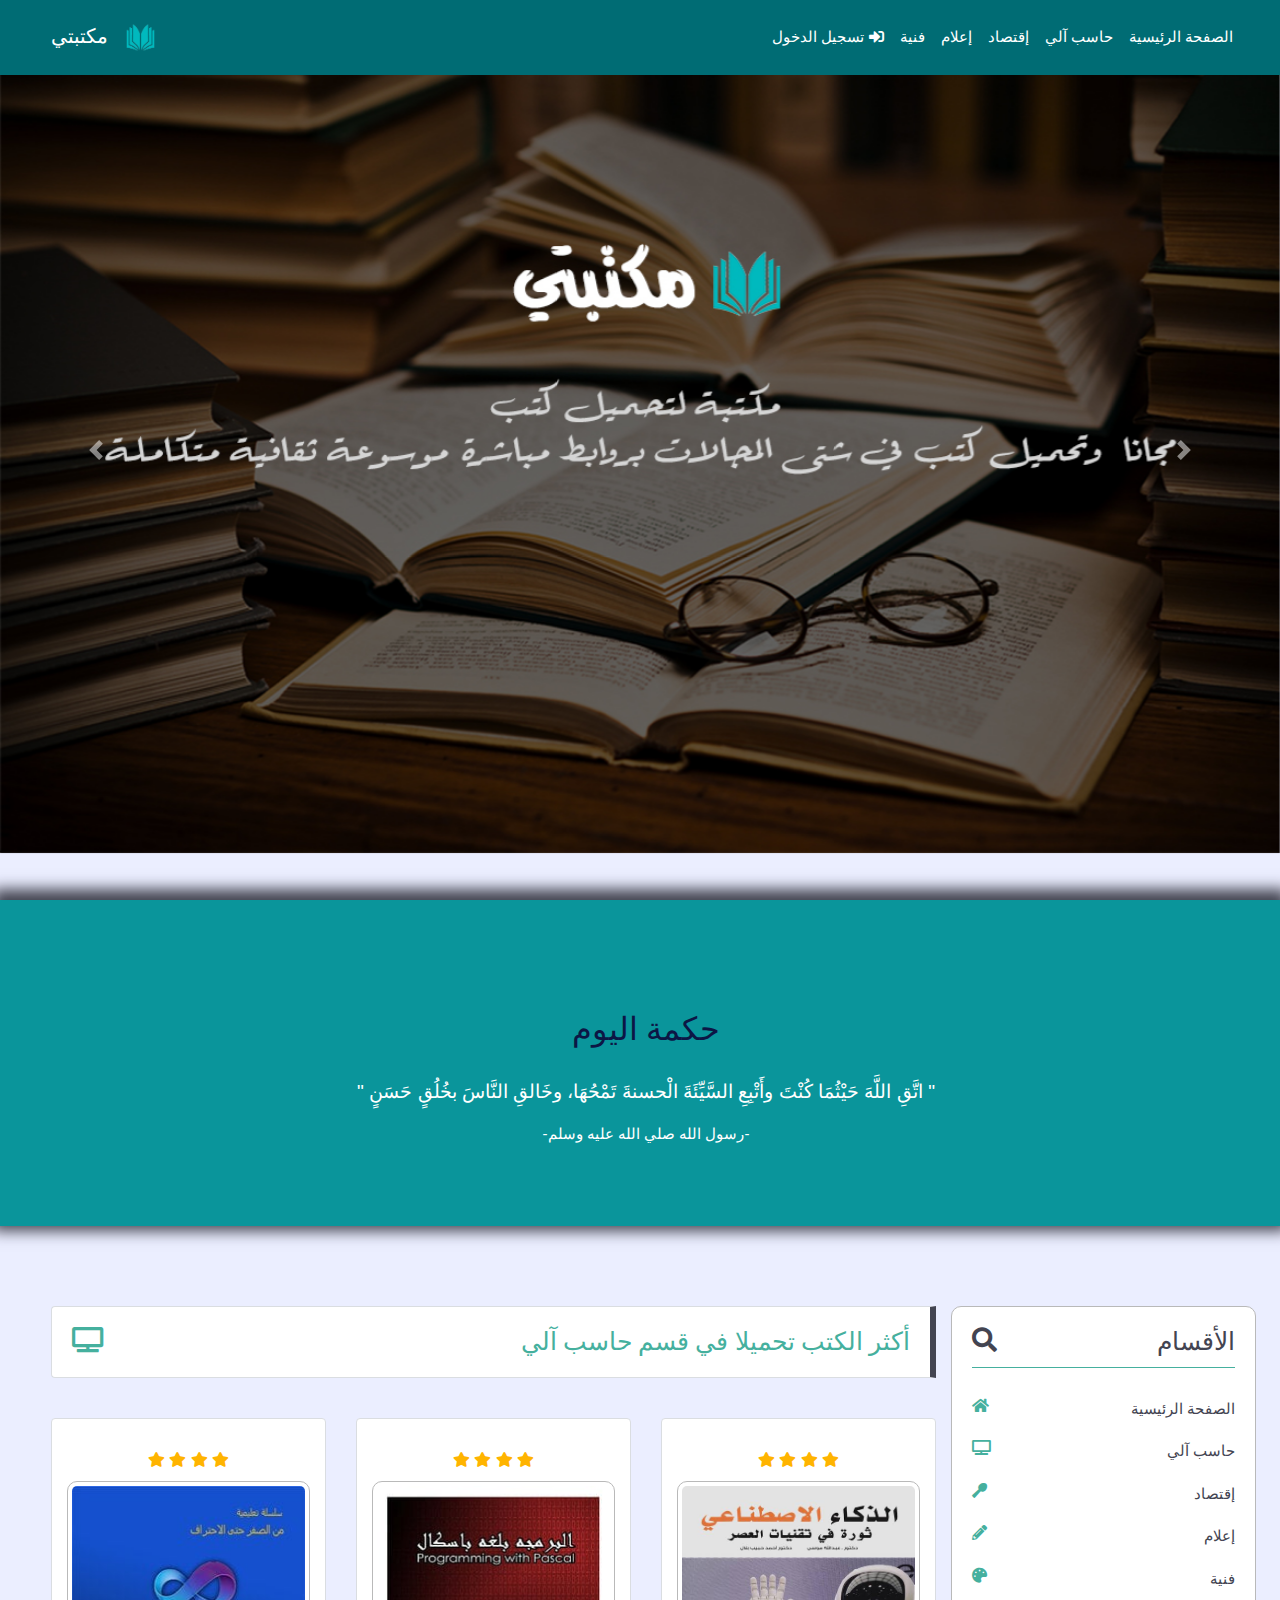
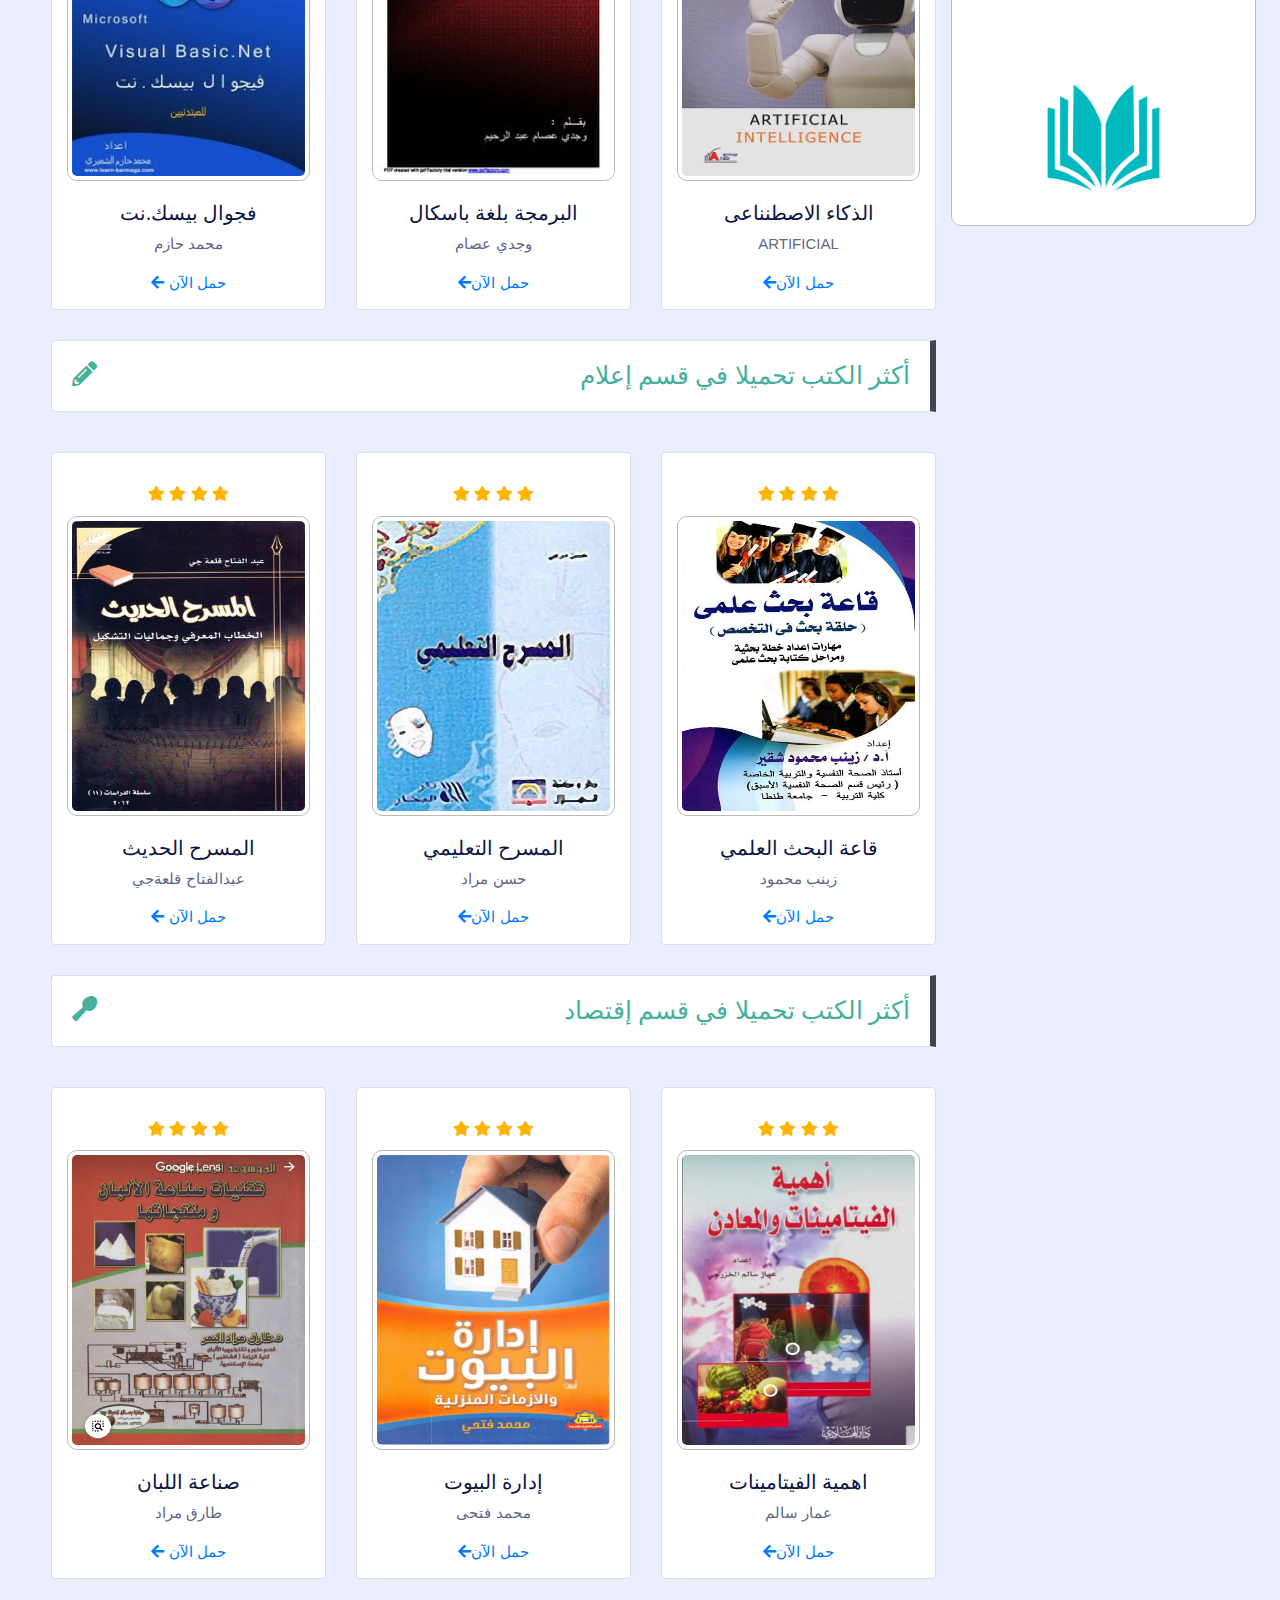
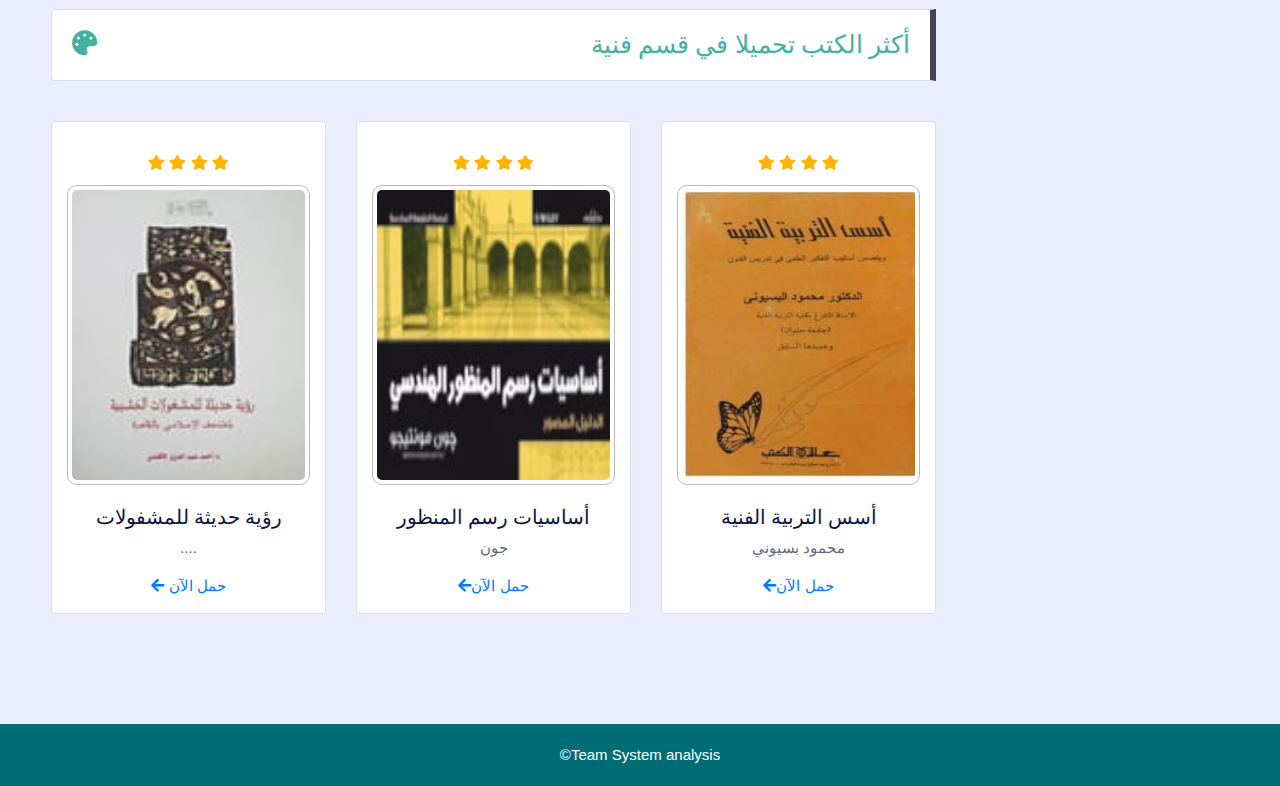
<file: index.html>
<!DOCTYPE html>
<html lang="ar">
    <head>
        <meta charset="utf-8">

        <meta http-equiv="X-UA-Compatible" content="IE=edge">

        <meta name="viewport" content="width=device-width, initial-scale=1">

        <title>الصفحة الرئيسية</title>

            <!-- Google font -->

            <link  rel="stylesheet" href="https://fonts.googleapis.com/css?family=Cairo|Oswald&display=swap">
            <link  rel="stylesheet" href="https://fonts.googleapis.com/css?family=Reem+Kufi&display=swap">

            <!-- Bootstrap -->
            <link type="text/css" rel="stylesheet" href="css/bootstrap.min.css"/>
            
            <!-- normalize -->
            <link type="text/css" rel="stylesheet" href="css/normalize.css"/>

            <!-- Font Awesome Icon -->
            <link rel="stylesheet" href="css/all.min.css">
            <link rel="stylesheet" href="https://cdnjs.cloudflare.com/ajax/libs/font-awesome/5.15.4/css/all.min.css">

            <!--  page Icon -->
            <link rel="icon" href="img/Home/logo.png">

            <!-- Custom stlylesheet -->
            <link rel="stylesheet" href="css/stylePage.css"/>
    </head>
    <body>

        <!--Start Navbar-->

        <nav class="navbar navbar-expand-lg navbar-light">
            <div class="container">
                <div class="collapse navbar-collapse " id="navbarSupportedContent">
                    <ul class="navbar-nav">
                        <li class="nav-item">
                        <a class="nav-link" href="index.html">الصفحة الرئيسية <span class="sr-only">(current)</span></a>
                        </li>
                        <li class="nav-item">
                        <a class="nav-link" href="حاسب الي.html">حاسب آلي</a>
                        </li>
                        <li class="nav-item">
                            <a class="nav-link" href="اقتصاد.html">إقتصاد</a>
                        </li>
                        <li class="nav-item">
                            <a class="nav-link" href="اعلام.html">إعلام</a>
                        </li>
                        <li class="nav-item">
                            <a class="nav-link" href="فنية.html">فنية</a>
                        </li>
                        <li class="nav-item">
                            <a class="nav-link" href="login.html">
                                <i class="fas fa-sign-in-alt"></i> تسجيل الدخول
                            </a>
                    </ul>
                </div>
                <a class="navbar-brand" href="index.html">
                    <img src="img/Home/logo.png" width="65px" height="65px" class="d-inline-block " alt="">مكتبتي
                </a>     
            </div>
        </nav>

        <!--End Navbar-->
        
        <!--Start header-->
        <div id="carouselExampleInterval" class="carousel slide" data-ride="carousel">
            <div class="carousel-inner">
              <div class="carousel-item active" data-interval="10000">
                <img src="img/Home/header-1.jpg" class="d-block w-100" alt="...">
              </div>
              <div class="carousel-item" data-interval="2000">
                <img src="img/Home/header-2.jpg" class="d-block w-100" alt="...">
              </div>
              <div class="carousel-item">
                <img src="img/Home/header-3.jpg" class="d-block w-100" alt="...">
              </div>
            </div>
            <a class="carousel-control-prev" href="#carouselExampleInterval" role="button" data-slide="prev">
              <span class="carousel-control-prev-icon" aria-hidden="true"></span>
              <span class="sr-only">Previous</span>
            </a>
            <a class="carousel-control-next" href="#carouselExampleInterval" role="button" data-slide="next">
              <span class="carousel-control-next-icon" aria-hidden="true"></span>
              <span class="sr-only">Next</span>
            </a>
          </div>


        <!--End header-->

        <!--Start section-one-->

        <section class="section-one text-center">
            <div class="container">
                <div class="content-me">
                    <h2>حكمة اليوم</h2>
                    <p>" اتَّقِ اللَّهَ حَيْثُمَا كُنْتَ وأَتْبِعِ السَّيِّئَةَ الْحسنةَ تَمْحُهَا، وخَالقِ النَّاسَ بخُلُقٍ حَسَنٍ "</p>
                    <span>-رسول الله صلي الله عليه وسلم-</span>
                </div>
            </div>
        </section>

        <!--End section-one-->

        <!--Start main side-->

        <section class="main-side">
            <div class="container">
                <div class="row">
                    
                    <!--Start Aside-->

                    <aside class="col-lg-3 text-right">
                        <h2>الأقسام<i class="fas fa-search"></i></h2>
                        <ul>
                            <li><a href="index.html">الصفحة الرئيسية<i class="fas fa-home"></i></a></li>
                            <li><a href="حاسب الي.html"> حاسب آلي <i class="fas fa-tv"></i></a></li>
                            <li><a href="اقتصاد.html"> إقتصاد <i class="fas fa-utensil-spoon"></i></a></li>
                            <li><a href="اعلام.html"> إعلام <i class="fas fa-pencil-alt"></i></a></li>
                            <li><a href="فنية.html"> فنية <i class="fas fa-palette"></i></a></li>
                        </ul>
                        <div>
                            <img src="img/Home/logo.png" class="d-block w-100" alt="">
                        </div>
                    </aside>

                    <!--End Aside-->

                    <!--Start content-my-side-->

                    <div class="col-lg-9  content-my-side text-right ">
                        <div class="computer">
                            <h2>أكثر الكتب تحميلا في قسم حاسب آلي<i class="fas fa-tv"></i> </h2>
                            <div class="row">
                                <div class="col-lg-4 text-center">
                                    <div class="box">
                                        <div class="stars">
                                            <i class="fas fa-star"></i>
                                            <i class="fas fa-star"></i>
                                            <i class="fas fa-star"></i>
                                            <i class="fas fa-star"></i>
                                        </div>
                                        <div class="img">
                                            <img src="img/computer/1.jpg"  class="d-block w-100" alt="">
                                        </div>
                                        <h3>الذكاء الاصطنناعى </h3>
                                        <p>ARTIFICIAL</p>
                                        <a href="checkout form.html">حمل الآن<i class="fas fa-arrow-left"></i></a>
                                    </div>
                                </div>

                                <div class="col-lg-4 text-center">
                                    <div class="box">
                                        <div class="stars">
                                            <i class="fas fa-star"></i>
                                            <i class="fas fa-star"></i>
                                            <i class="fas fa-star"></i>
                                            <i class="fas fa-star"></i>
                                        </div>
                                        <div class="img">
                                            <img src="img/computer/2.jpg"  class="d-block w-100" alt="">
                                        </div>
                                        <h3>البرمجة بلغة باسكال</h3>
                                        <p>وجدي عصام</p>
                                        <a href="checkout form.html">حمل الآن<i class="fas fa-arrow-left"></i></a>
                                    </div>
                                </div>

                                <div class="col-lg-4 text-center">
                                    <div class="box">
                                        <div class="stars">
                                            <i class="fas fa-star"></i>
                                            <i class="fas fa-star"></i>
                                            <i class="fas fa-star"></i>
                                            <i class="fas fa-star"></i>
                                        </div>
                                        <div class="img">
                                            <img src="img/computer/3.jpg"  class="d-block w-100" alt="">
                                        </div>
                                        <h3>فجوال بيسك.نت</h3>
                                        <p>محمد حازم</p>
                                        <a href="checkout form.html">حمل الآن <i class="fas fa-arrow-left"></i></a>
                                    </div>
                                </div>
                            </div>
                        </div>

                        <div class="computer">
                            <h2>أكثر الكتب تحميلا في قسم إعلام<i class="fas fa-pencil-alt"></i> </h2>
                            <div class="row">
                                <div class="col-lg-4 text-center">
                                    <div class="box">
                                        <div class="stars">
                                            <i class="fas fa-star"></i>
                                            <i class="fas fa-star"></i>
                                            <i class="fas fa-star"></i>
                                            <i class="fas fa-star"></i>
                                        </div>
                                        <div class="img">
                                            <img src="img/Flags/1.jpg"  class="d-block w-100" alt="">
                                        </div>
                                        <h3> قاعة البحث العلمي </h3>
                                        <p>زينب محمود</p>
                                        <a href="checkout form.html">حمل الآن<i class="fas fa-arrow-left"></i></a>
                                    </div>
                                </div>

                                <div class="col-lg-4 text-center">
                                    <div class="box">
                                        <div class="stars">
                                            <i class="fas fa-star"></i>
                                            <i class="fas fa-star"></i>
                                            <i class="fas fa-star"></i>
                                            <i class="fas fa-star"></i>
                                        </div>
                                        <div class="img">
                                            <img src="img/Flags/2.jpg"  class="d-block w-100" alt="">
                                        </div>
                                        <h3> المسرح التعليمي</h3>
                                        <p>حسن مراد</p>
                                        <a href="checkout form.html">حمل الآن<i class="fas fa-arrow-left"></i></a>
                                    </div>
                                </div>

                                <div class="col-lg-4 text-center">
                                    <div class="box">
                                        <div class="stars">
                                            <i class="fas fa-star"></i>
                                            <i class="fas fa-star"></i>
                                            <i class="fas fa-star"></i>
                                            <i class="fas fa-star"></i>
                                        </div>
                                        <div class="img">
                                            <img src="img/Flags/3.jpg"  class="d-block w-100" alt="">
                                        </div>
                                        <h3> المسرح الحديث</h3>
                                        <p>عبدالفتاح قلعةجي</p>
                                        <a href="checkout form.html">حمل الآن <i class="fas fa-arrow-left"></i></a>
                                    </div>
                                </div>
                            </div>
                        </div>

                        <div class="computer">
                            <h2>أكثر الكتب تحميلا في قسم  إقتصاد<i class="fas fa-utensil-spoon"></i> </h2>
                            <div class="row">
                                <div class="col-lg-4 text-center">
                                    <div class="box">
                                        <div class="stars">
                                            <i class="fas fa-star"></i>
                                            <i class="fas fa-star"></i>
                                            <i class="fas fa-star"></i>
                                            <i class="fas fa-star"></i>
                                        </div>
                                        <div class="img">
                                            <img src="img/Economics/1.jpg"  class="d-block w-100" alt="">
                                        </div>
                                        <h3> اهمية الفيتامينات </h3>
                                        <p>عمار سالم</p>
                                        <a href="checkout form.html">حمل الآن<i class="fas fa-arrow-left"></i></a>
                                    </div>
                                </div>

                                <div class="col-lg-4 text-center">
                                    <div class="box">
                                        <div class="stars">
                                            <i class="fas fa-star"></i>
                                            <i class="fas fa-star"></i>
                                            <i class="fas fa-star"></i>
                                            <i class="fas fa-star"></i>
                                        </div>
                                        <div class="img">
                                            <img src="img/Economics/2.jpg"  class="d-block w-100" alt="">
                                        </div>
                                        <h3> إدارة البيوت</h3>
                                        <p>محمد فتحى</p>
                                        <a href="checkout form.html">حمل الآن<i class="fas fa-arrow-left"></i></a>
                                    </div>
                                </div>

                                <div class="col-lg-4 text-center">
                                    <div class="box">
                                        <div class="stars">
                                            <i class="fas fa-star"></i>
                                            <i class="fas fa-star"></i>
                                            <i class="fas fa-star"></i>
                                            <i class="fas fa-star"></i>
                                        </div>
                                        <div class="img">
                                            <img src="img/Economics/3.jpg"  class="d-block w-100" alt="">
                                        </div>
                                        <h3> صناعة اللبان</h3>
                                        <p>طارق مراد</p>
                                        <a href="checkout form.html">حمل الآن <i class="fas fa-arrow-left"></i></a>
                                    </div>
                                </div>
                            </div>
                        </div>

                        <div class="computer">
                            <h2>أكثر الكتب تحميلا في قسم  فنية<i class="fas fa-palette"></i> </h2>
                            <div class="row">
                                <div class="col-lg-4 text-center">
                                    <div class="box">
                                        <div class="stars">
                                            <i class="fas fa-star"></i>
                                            <i class="fas fa-star"></i>
                                            <i class="fas fa-star"></i>
                                            <i class="fas fa-star"></i>
                                        </div>
                                        <div class="img">
                                            <img src="img/Artistic/15.jpg"  class="d-block w-100" alt="">
                                        </div>
                                        <h3> أسس التربية الفنية</h3>
                                        <p>محمود بسيوني</p>
                                        <a href="checkout form.html">حمل الآن<i class="fas fa-arrow-left"></i></a>
                                    </div>
                                </div>

                                <div class="col-lg-4 text-center">
                                    <div class="box">
                                        <div class="stars">
                                            <i class="fas fa-star"></i>
                                            <i class="fas fa-star"></i>
                                            <i class="fas fa-star"></i>
                                            <i class="fas fa-star"></i>
                                        </div>
                                        <div class="img">
                                            <img src="img/Artistic/14.jpg"  class="d-block w-100" alt="">
                                        </div>
                                        <h3> أساسيات رسم المنظور </h3>
                                        <p>جون</p>
                                        <a href="checkout form.html">حمل الآن<i class="fas fa-arrow-left"></i></a>
                                    </div>
                                </div>

                                <div class="col-lg-4 text-center">
                                    <div class="box">
                                        <div class="stars">
                                            <i class="fas fa-star"></i>
                                            <i class="fas fa-star"></i>
                                            <i class="fas fa-star"></i>
                                            <i class="fas fa-star"></i>
                                        </div>
                                        <div class="img">
                                            <img src="img/Artistic/13.jpg"  class="d-block w-100" alt="">
                                        </div>
                                        <h3> رؤية حديثة للمشفولات</h3>
                                        <p>....</p>
                                        <a href="checkout form.html">حمل الآن <i class="fas fa-arrow-left"></i></a>
                                    </div>
                                </div>
                            </div>
                        </div>

                    </div>

                    <!--End content-my-side-->
                </div>
            </div>
        </section>

        <!--End main side-->

        <footer class="text-center">
            Team System analysis&copy;
        </footer>

        <script src="js/jQuery-min.js"></script>
        <script src="js/bootstrap.min.js"></script>
        <script src="js/script.js"></script>
    </body>
</html>
</file>
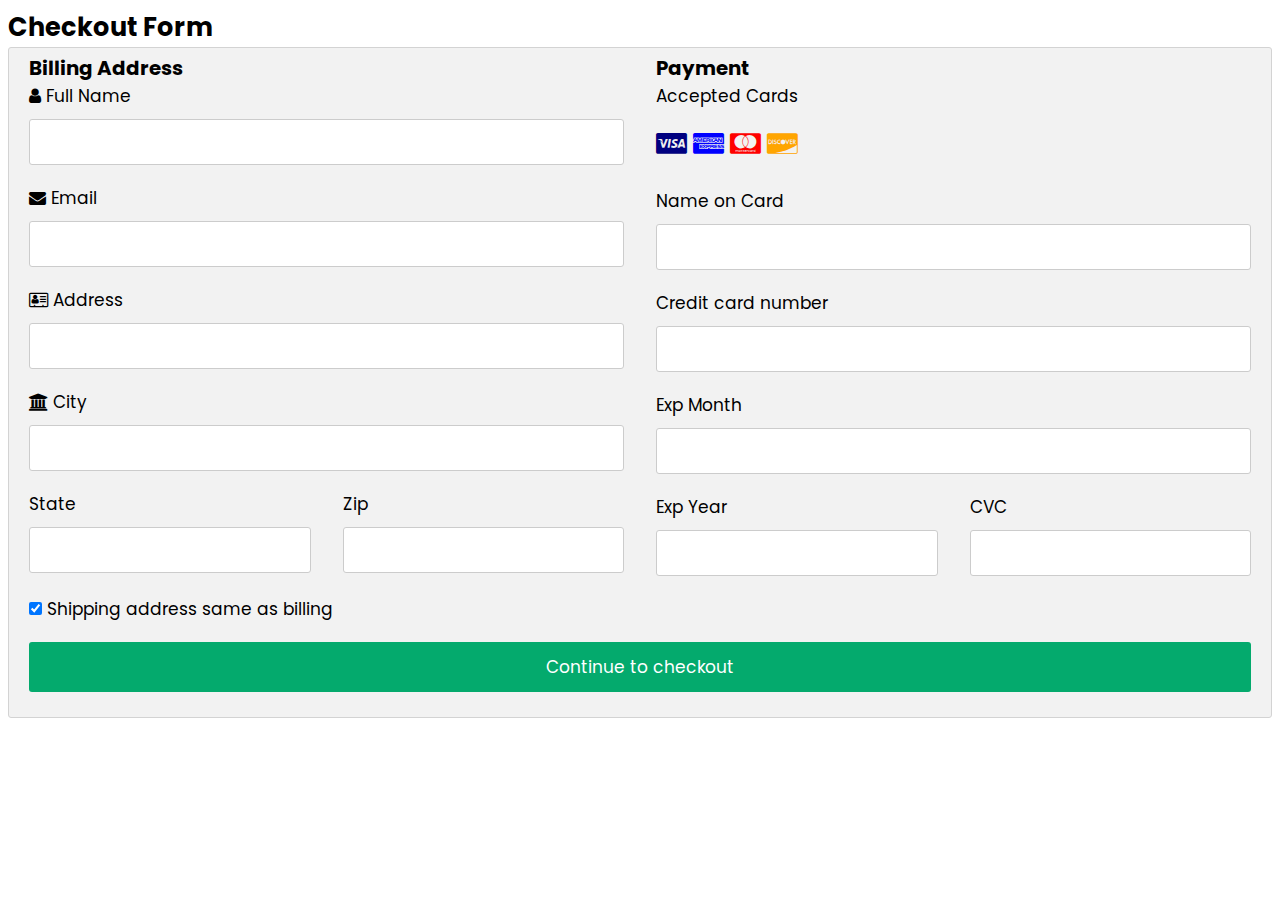
<file: checkout form.html>
<!DOCTYPE html>
<html>
<head>
<meta name="viewport" content="width=device-width, initial-scale=1">
<link rel="stylesheet" href="https://cdnjs.cloudflare.com/ajax/libs/font-awesome/4.7.0/css/font-awesome.min.css">
<link rel="stylesheet" href="css/checkout.css">

</head>

<body>
 

<h2> Checkout Form</h2>

<div class="row">
  <div class="col-75">
    <div class="container">
      <form action="/action_page.php">
      
        <div class="row">
          <div class="col-50">
            <h3>Billing Address</h3>
            <label for="fname"><i class="fa fa-user"></i> Full Name</label>
            <input type="text" id="fname" name="firstname">
            <label for="email"><i class="fa fa-envelope"></i> Email</label>
            <input type="text" id="email" name="email">
            <label for="adr"><i class="fa fa-address-card-o"></i> Address</label>
            <input type="text" id="adr" name="address">
            <label for="city"><i class="fa fa-institution"></i> City</label>
            <input type="text" id="city" name="city">

            <div class="row">
              <div class="col-50">
                <label for="state">State</label>
                <input type="text" id="state" name="state">
              </div>
              <div class="col-50">
                <label for="zip">Zip</label>
                <input type="text" id="zip" name="zip">
              </div>
            </div>
          </div>

          <div class="col-50">
            <h3>Payment</h3>
            <label for="fname">Accepted Cards</label>
            <div class="icon-container">
              <i class="fa fa-cc-visa" style="color:navy;"></i>
              <i class="fa fa-cc-amex" style="color:blue;"></i>
              <i class="fa fa-cc-mastercard" style="color:red;"></i>
              <i class="fa fa-cc-discover" style="color:orange;"></i>
            </div>
            <label for="cname">Name on Card</label>
            <input type="text" id="cname" name="cardname">
            <label for="ccnum">Credit card number</label>
            <input type="text" id="ccnum" name="cardnumber">
            <label for="expmonth">Exp Month</label>
            <input type="text" id="expmonth" name="expmonth">
            <div class="row">
              <div class="col-50">
                <label for="expyear">Exp Year</label>
                <input type="text" id="expyear" name="expyear">
              </div>
              <div class="col-50">
                <label for="cvv">CVC</label>
                <input type="text" id="cvv" name="cvv">
              </div>
            </div>
          </div>
          
        </div>
        <label>
          <input type="checkbox" checked="checked" name="sameadr"> Shipping address same as billing
        </label>
        <input type="submit" value="Continue to checkout" class="btn">
      </form>
    </div>
  </div>
  
  </div>

</body>
</html>
</file>
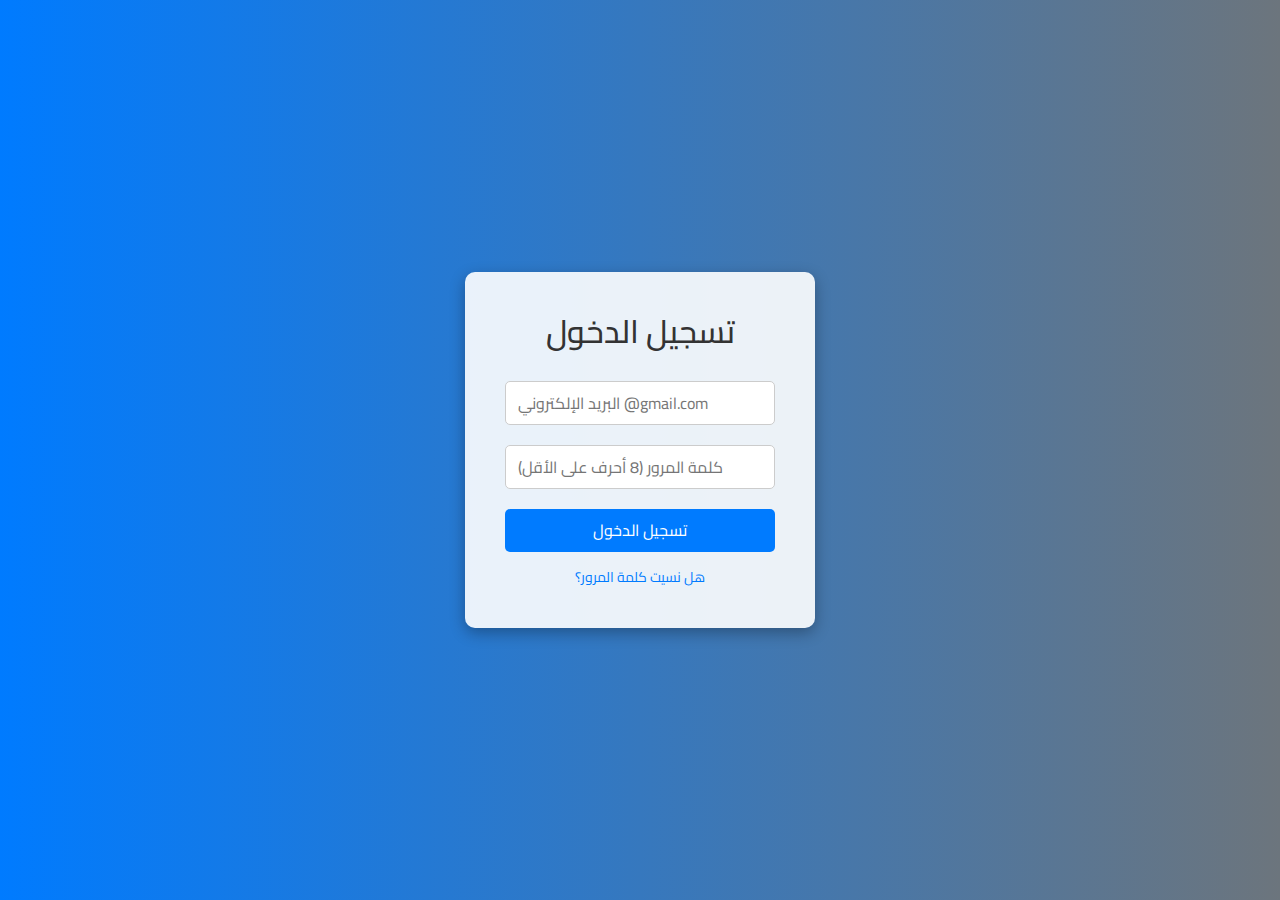
<file: login.html>
<!DOCTYPE html>
<html lang="ar">
<head>
    <meta charset="UTF-8">
    <meta name="viewport" content="width=device-width, initial-scale=1.0">
    <title>تسجيل الدخول</title>
    <!-- Google Fonts -->
    <link href="https://fonts.googleapis.com/css?family=Cairo|Oswald|Reem+Kufi&display=swap" rel="stylesheet">
    <!-- Bootstrap -->
    <link type="text/css" rel="stylesheet" href="css/bootstrap.min.css"/>
    <!-- Normalize -->
    <link type="text/css" rel="stylesheet" href="css/normalize.css"/>
    <!-- Font Awesome -->
    <link rel="stylesheet" href="css/all.min.css">
    <!-- Custom Styles -->
    <link type="text/css" rel="stylesheet" href="css/login.css"/>
</head>
<body>
    <div class="login-container">
        <h2>تسجيل الدخول</h2>
        <form action="index.html" method="get" onsubmit="return validateForm()">
            <input type="email" id="email" name="email" placeholder="البريد الإلكتروني @gmail.com" required>
            <input type="password" id="password" name="password" placeholder="كلمة المرور (8 أحرف على الأقل)" required>
            <button type="submit">تسجيل الدخول</button>
        </form>
        <a href="#">هل نسيت كلمة المرور؟</a>
    </div>

    <script>
        function validateForm() {
            const email = document.getElementById('email').value;
            const password = document.getElementById('password').value;

            // Check if email ends with '@gmail.com'
            const emailRegex = /^[a-zA-Z0-9._%+-]+@gmail\.com$/;
            if (!emailRegex.test(email)) {
                alert('يرجى إدخال بريد إلكتروني صالح ينتهي بـ @gmail.com');
                return false;
            }

            // Check if password has at least 8 characters
            if (password.length < 8) {
                alert('يرجى إدخال كلمة مرور تحتوي على 8 أحرف على الأقل');
                return false;
            }

            return true;
        }
    </script>
</body>
</html>
</file>
<file: css/stylePage.css>
:root
{
    --mainBackground:#006C74;
    --textColorWithe:#FFFF;
    --textHeader:#434451;
    --linkColor:blue;
}

*
{
    box-sizing:border-box;
    margin: 0;
    padding:0
}

body
{
    background-color: #EDF2F7;
    font-family: 'Cairo', sans-serif ,'Oswald', sans-serif;
    direction:rtl;
}

ul
{
    list-style:none
}
/*------------------------------------------------------------- This is Page Home --------------------------------*/

/*Start navbar*/

nav
{
    background-color: var(--mainBackground);
    color:var(--textColorWithe);
    padding:0 !important;
    position: fixed !important;
    z-index: 99999;
    width: 100%;
}

.navbar-light .navbar-nav .nav-link
,.navbar-light .navbar-brand
{
    color: var(--textColorWithe);
    transition: all .5s ease-in-out;
}

.navbar-light .navbar-nav .nav-link:hover
,.navbar-light .navbar-brand:hover
{
    color:#D2AB37
}
/*End navbar*/

/*statrt carousel*/

.carousel-inner
{
    height: 100vh
}

/*End carousel*/

/*Start section-one*/

.section-one
{
    
    padding: 80px 0;
    color: var(--textColorWithe);
    background-color: #0a959b;
    box-shadow: 0px -3px 14px 8px var(--textHeader)
}

.section-one .content-me h2
{
    margin: 30px 0;
}

.section-one .content-me p
{
    font-size: 1.5vw;
}

/*End section-one*/

/*Start main-side*/

.main-side
{
    padding: 80px 0;
}

.main-side aside
{
    background-color: #fff;
    padding: 20px;
    border-radius: 10px;
    border: 1px solid #b9b9b9;
    height: 520px;
}

.main-side aside h2
{
    position: relative;
    color:var(--textHeader);
    font-size: 25px;
    margin-bottom: 30px;
    border-bottom: 1px solid #45B09E;
    padding-bottom: 10px;
}

.main-side aside h2 i
{
    position: absolute;
    left: 0;
}

.main-side aside ul li
{
    margin-top: 20px;
    position: relative;
}

.main-side aside ul li a
{
    color:var(--textHeader)
}

.main-side aside ul li a i
{
    position: absolute;
    left: 0;
    color:#45B09E
}

.main-side .content-my-side h2
{
    background: #fff;
    border-radius: 4px;
    margin-bottom: 40px;
    border: 1px solid #dadde1;
    border-right-width: 6px;
    border-right-color: var(--textHeader);
    border-bottom-right-radius: 0;
    border-top-right-radius: 0;
    position: relative;
    font-size: 25px;
    padding: 20px;
    color:#45B09E
}

.main-side .content-my-side h2 i
{
    position: absolute;
    left: 20px;
}

.main-side .content-my-side .box
{
    padding: 15px;
    padding-top: 30px;
    background: #fff;
    border-radius: 4px;
    text-align: center;
    margin-bottom: 30px;
    border: 1px solid #dadde1!important;
    position: relative;
    transform: translateY(0);
    transition: all .2s cubic-bezier(.4,0,.2,1);
}

.main-side .content-my-side .box .stars
{
    color:#FFB400;
    margin-bottom: 10px;
}

.main-side .content-my-side .box .img img
{
    border-radius: 10px;
    border:1px solid #b9b9b9;
    padding: 4px;
    height: 300px;
}

.main-side .content-my-side .box h3
{
    font-size: 20px;
    margin-top: 20px;
}



/*=============== GOOGLE FONTS ===============*/
@import url("https://fonts.googleapis.com/css2?family=Montagu+Slab:wght@500&family=Montserrat:wght@400;500;600&display=swap");

/*=============== VARIABLES CSS ===============*/
:root {
  --header-height: 3.5rem;

  /*========== Colors ==========*/
  
  --first-color: hsl(230, 62%, 56%);
  --title-color: hsl(230, 70%, 16%);
  --text-color: hsl(230, 16%, 45%);
  --border-color: hsl(230, 50%, 90%);
  --white-color: hsl(0, 0%, 100%);
  --body-color: hsl(230, 100%, 96%);
  --container-color: hsl(230, 100%, 97%);

  /*========== Font and typography ==========*/

  --body-font: "Montserrat", sans-serif;
  --second-font: "Montagu Slab", serif;
  --biggest-font-size: 2rem;
  --h1-font-size: 1.5rem;
  --h2-font-size: 1.25rem;
  --h3-font-size: 1rem;
  --normal-font-size: .938rem;
  --small-font-size: .813rem;
  --smaller-font-size: .75rem;

  /*========== Font weight ==========*/
  --font-regular: 400;
  --font-medium: 500;
  --font-semi-bold: 600;

  /*========== z index ==========*/
  --z-tooltip: 10;
  --z-fixed: 100;
}


/*=============== BASE ===============*/
* {
  box-sizing: border-box;
  padding: 0;
  margin: 0;
}

html {
  scroll-behavior: smooth;
}

body,
input,
button {
  font-family: var(--body-font);
  font-size: var(--normal-font-size);
}

body {
  background-color: var(--body-color);
  color: var(--text-color);
  transition: background-color .4s;
}

input,
button {
  border: none;
  outline: none;
}

h1, h2, h3, h4 {
  color: var(--title-color);
  font-family: var(--second-font);
  font-weight: var(--font-medium);
}

ul {
  list-style: none;
}

a {
  text-decoration: none;
}

img {
  display: block;
  max-width: 100%;
  height: auto;
}

.container {
  max-width: 1220px;
  margin-inline: 1.5rem;
}

.grid {
  display: grid;
  gap: 1.5rem;
}

.section {
  padding-block: 5rem 1rem;
}

.section__title {
  text-align: center;
  font-size: var(--h1-font-size);
  font-family: var(--second-font);
  margin-bottom: 2rem;
}

.main {
  overflow: hidden; 
}



/*Start footer*/

footer
{
    background-color: var(--mainBackground);
    padding: 20px;
    color: var(--textColorWithe);
}

/*End footer*/
</file>
<file: css/checkout.css>
@import url('https://fonts.googleapis.com/css2?family=Poppins:ital,wght@0,100;0,200;0,300;0,400;0,500;0,600;0,700;0,800;0,900;1,100;1,200;1,300;1,400;1,500;1,600;1,700;1,800;1,900&display=swap');
*{
    font-family: 'poppins',sans-serif;
     margin:0;
     padding:0;
     box-sizing: border-box;
     scroll-behavior:smooth;
 }

body {
  font-family: Arial;
  font-size: 17px;
  padding: 8px;
  overflow-x: hidden;
}

* {
  box-sizing: border-box;
}

.row {
  display: -ms-flexbox; /* IE10 */
  display: flex;
  -ms-flex-wrap: wrap; /* IE10 */
  flex-wrap: wrap;
  margin: 0 -16px;
}

.col-25 {
  -ms-flex: 25%; /* IE10 */
  flex: 25%;
}

.col-50 {
  -ms-flex: 50%; /* IE10 */
  flex: 50%;
}

.col-75 {
  -ms-flex: 75%; /* IE10 */
  flex: 75%;
}

.col-25,
.col-50,
.col-75 {
  padding: 0 16px;
}

.container {
  background-color: #f2f2f2;
  padding: 5px 20px 15px 20px;
  border: 1px solid lightgrey;
  border-radius: 3px;
}

input[type=text] {
  width: 100%;
  margin-bottom: 20px;
  padding: 12px;
  border: 1px solid #ccc;
  border-radius: 3px;
}

label {
  margin-bottom: 10px;
  display: block;
}

.icon-container {
  margin-bottom: 20px;
  padding: 7px 0;
  font-size: 24px;
}

.btn {
  background-color: #04AA6D;
  color: white;
  padding: 12px;
  margin: 10px 0;
  border: none;
  width: 100%;
  border-radius: 3px;
  cursor: pointer;
  font-size: 17px;
}

.btn:hover {
  background-color: #45a049;
}

a {
  color: #2196F3;
}

hr {
  border: 1px solid lightgrey;
}

span.price {
  float: right;
  color: grey;
}

/* Responsive layout - when the screen is less than 800px wide, make the two columns stack on top of each other instead of next to each other (also change the direction - make the "cart" column go on top) */
@media (max-width: 800px) {
  .row {
    flex-direction: column-reverse;
  }
  .col-25 {
    margin-bottom: 20px;
  }
}
header{
     background-color:#184C78;
     position:fixed;
     width:100%;
     z-index:999;
     display:flex;
     justify-content:space-between;
     padding:10px 200px;
 }
 
 .logo{
     text-decoration:none;
     color:#FFFFFF;
     font-weight: bold;
     margin-left: -50px;
     font-size:1.8em;
     font-family:'Times New Roman', Times, serif;
     }
 

 
 
 #mainbox{
  
    position:fixed;
    left: 20px; 
    width: 50px;
    border: none;
    border-radius: 8px;
    cursor: pointer;
  
    
    color: #FFFFFF;
    font-size: 30px;
    margin-bottom: 10px;
   
    text-transform: uppercase;
}


.active{
    color: #FFFFFF;
    background: #918a7d;
}
</file>
<file: css/login.css>
body {
    font-family: 'Cairo', sans-serif;
    background: linear-gradient(to right, #007bff, #6c757d);
    display: flex;
    justify-content: center;
    align-items: center;
    height: 100vh;
    margin: 0;
    color: #fff;
}
.login-container {
    background-color: rgba(255, 255, 255, 0.9);
    padding: 40px;
    border-radius: 10px;
    box-shadow: 0 5px 15px rgba(0, 0, 0, 0.3);
    text-align: center;
    width: 350px;
}
.login-container h2 {
    margin-bottom: 20px;
    color: #333;
}
.login-container input {
    width: 100%;
    padding: 12px;
    margin: 10px 0;
    border: 1px solid #ccc;
    border-radius: 5px;
    font-size: 16px;
}
.login-container button {
    background-color: #007bff;
    color: white;
    padding: 12px;
    border: none;
    border-radius: 5px;
    font-size: 16px;
    cursor: pointer;
    width: 100%;
    margin-top: 10px;
    transition: background-color 0.3s ease;
}
.login-container button:hover {
    background-color: #0056b3;
}
.login-container a {
    display: block;
    margin-top: 15px;
    color: #007bff;
    text-decoration: none;
    font-size: 14px;
}
.login-container a:hover {
    text-decoration: underline;
}
</file>
